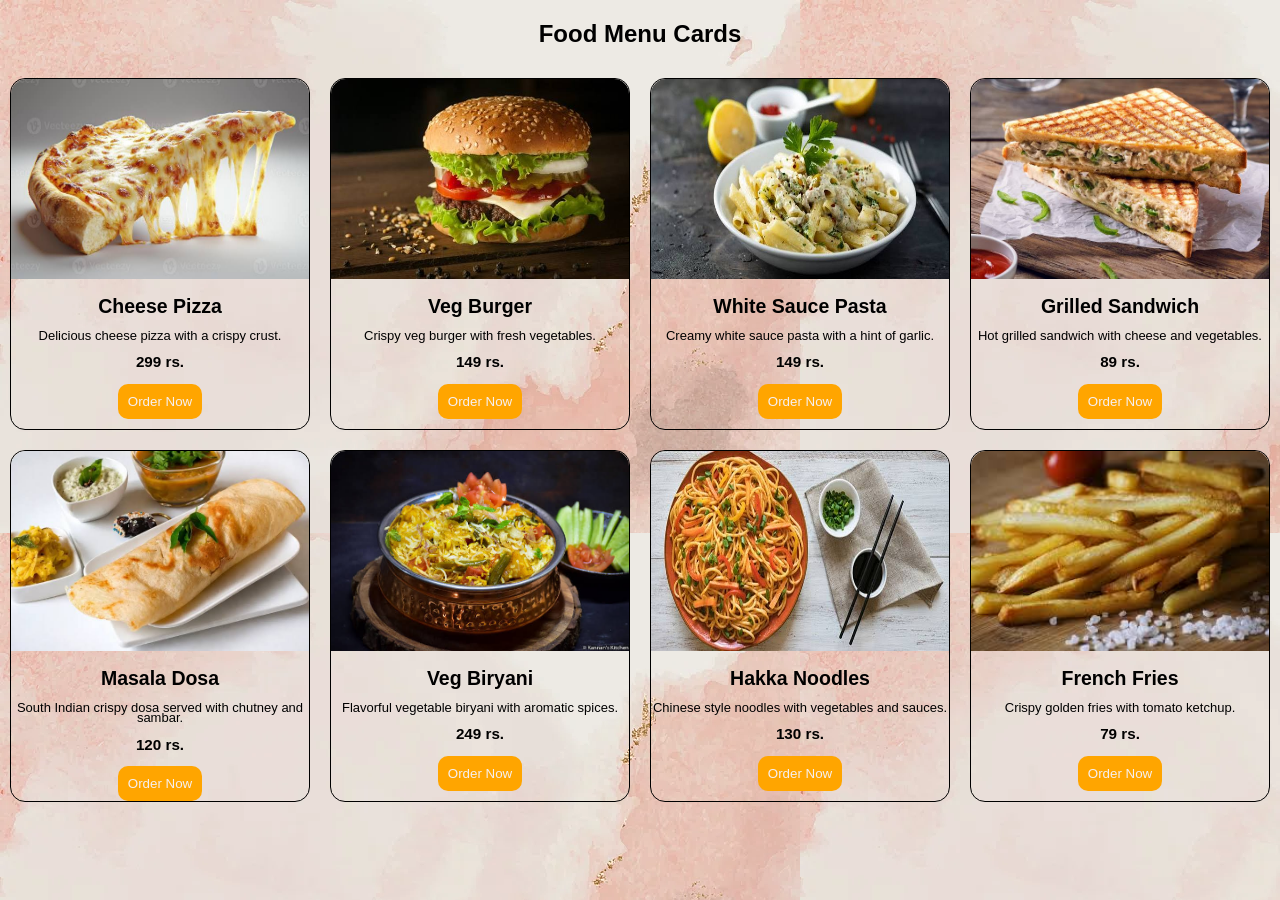
<file: Food Menu Cards/index.html>
<!DOCTYPE html>
<html lang="en">
<head>
    <meta charset="UTF-8">
    <meta name="viewport" content="width=device-width, initial-scale=1.0">
    <title>Food Menu Cards</title>
    <link rel="stylesheet" href="style.css">
</head>
<body>
    <main>

        <section class="header">
            <h1>Food Menu Cards</h1>
        </section>

        <section class="menu">

            <div class="container">
                 <div class="cards">
                      <div class="image">
                          <img src="./images/Pizza.jpg" alt="Cheese Pizza">
                      </div>
                       <div class="content">
                         <h2>Cheese Pizza</h2>
                         <p>Delicious cheese pizza with a crispy crust.</p>
                         <h3>299 rs.</h3>
                         <button class="btn">Order Now</button>
                     </div>
                 </div>
                 <div class="cards">
                    <div class="image">
                          <img src="./images/burger.jpg" alt="Veg Burger">
                      </div>
                       <div class="content">
                         <h2>Veg Burger</h2>
                         <p>Crispy veg burger with fresh vegetables.</p>
                         <h3>149 rs.</h3>
                         <button class="btn">Order Now</button>
                     </div>
                 </div>
                 <div class="cards">
                    <div class="image">
                          <img src="./images/pasta.jpg" alt="White Sauce Pasta">
                      </div>
                       <div class="content">
                         <h2>White Sauce Pasta</h2>
                         <p>Creamy white sauce pasta with a hint of garlic.</p>
                         <h3>149 rs.</h3>
                         <button class="btn">Order Now</button>
                     </div>
                 </div>
                 <div class="cards">
                    <div class="image">
                          <img src="./images/sandwich.jpg" alt="Grilled Sandwich">
                      </div>
                       <div class="content">
                         <h2>Grilled Sandwich</h2>
                         <p>Hot grilled sandwich with cheese and vegetables.</p>
                         <h3>89 rs.</h3>
                         <button class="btn">Order Now</button>
                     </div>
                 </div>
            </div>
        </section>
        <section class="menu">

            <div class="container">
                 <div class="cards">
                      <div class="image">
                          <img src="./images/masala dosa.jpg" alt="Masala Dosa">
                      </div>
                       <div class="content">
                         <h2>Masala Dosa</h2>
                         <p>South Indian crispy dosa served with chutney and sambar.</p>
                         <h3>120 rs.</h3>
                         <button class="btn">Order Now</button>
                     </div>
                 </div>
                 <div class="cards">
                    <div class="image">
                          <img src="./images/veg biryani.jpg" alt="Veg Biryani">
                      </div>
                       <div class="content">
                         <h2>Veg Biryani</h2>
                         <p>Flavorful vegetable biryani with aromatic spices.</p>
                         <h3>249 rs.</h3>
                         <button class="btn">Order Now</button>
                     </div>
                 </div>
                 <div class="cards">
                    <div class="image">
                          <img src="./images/noodles.jpg" alt="Hakka Noodles">
                      </div>
                       <div class="content">
                         <h2>Hakka Noodles</h2>
                         <p>Chinese style noodles with vegetables and sauces.</p>
                         <h3>130 rs.</h3>
                         <button class="btn">Order Now</button>
                     </div>
                 </div>
                 <div class="cards">
                    <div class="image">
                          <img src="./images/fries.jpg" alt="French Fries">
                      </div>
                       <div class="content">
                         <h2>French Fries</h2>
                         <p>Crispy golden fries with tomato ketchup.</p>
                         <h3>79 rs.</h3>
                         <button class="btn">Order Now</button>
                     </div>
                 </div>
            </div>
        </section>

    </main>   
    
</body>
</html>
</file>
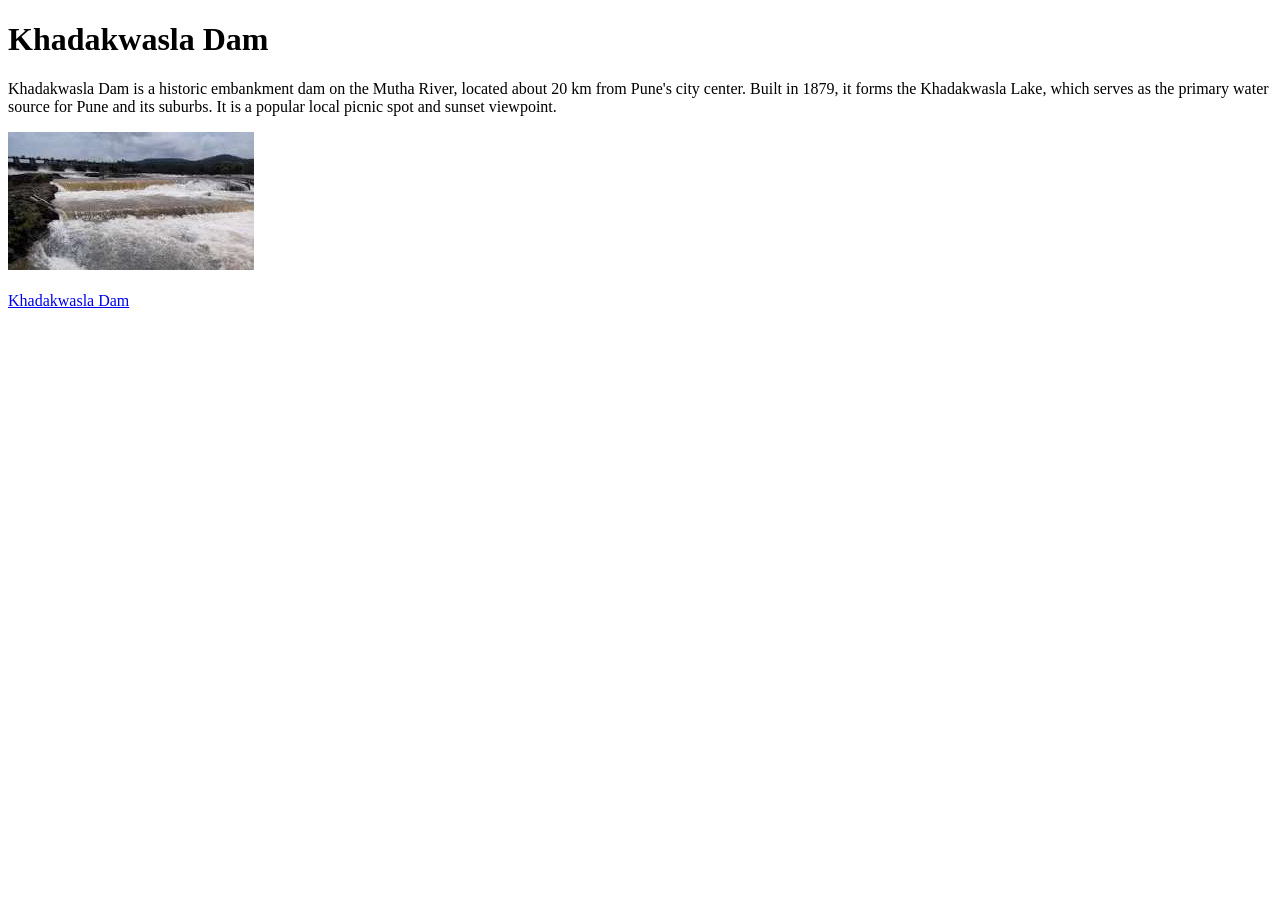
<file: Html Test 1/Q1.html>
<!DOCTYPE html>
<html lang="en">

<head>
    <meta charset="UTF-8">
    <meta name="viewport" content="width=device-width, initial-scale=1.0">
    <title>Khakakwasla Dam</title>
</head>

<body>
    <!--Q1. Create a webpage that contains:
       ●	One main heading
       ●	One paragraph
       ●	One image
       ●	One hyperlink that opens in a new tab
-->
    <H1>Khadakwasla Dam</H1>

    <p>Khadakwasla Dam is a historic embankment dam on the Mutha River, located about 20 km from Pune's city center.
        Built in 1879, it forms the Khadakwasla Lake, which serves as the primary water source for Pune and its suburbs.
        It is a popular local picnic spot and sunset viewpoint.</p>

    <img src="./images/khadakwaslaDam.jpg">

    <br><br>

    <a href="https://en.wikipedia.org/wiki/Khadakwasla_Dam" target="_blank">Khadakwasla Dam</a>

</body>

</html>
</file>
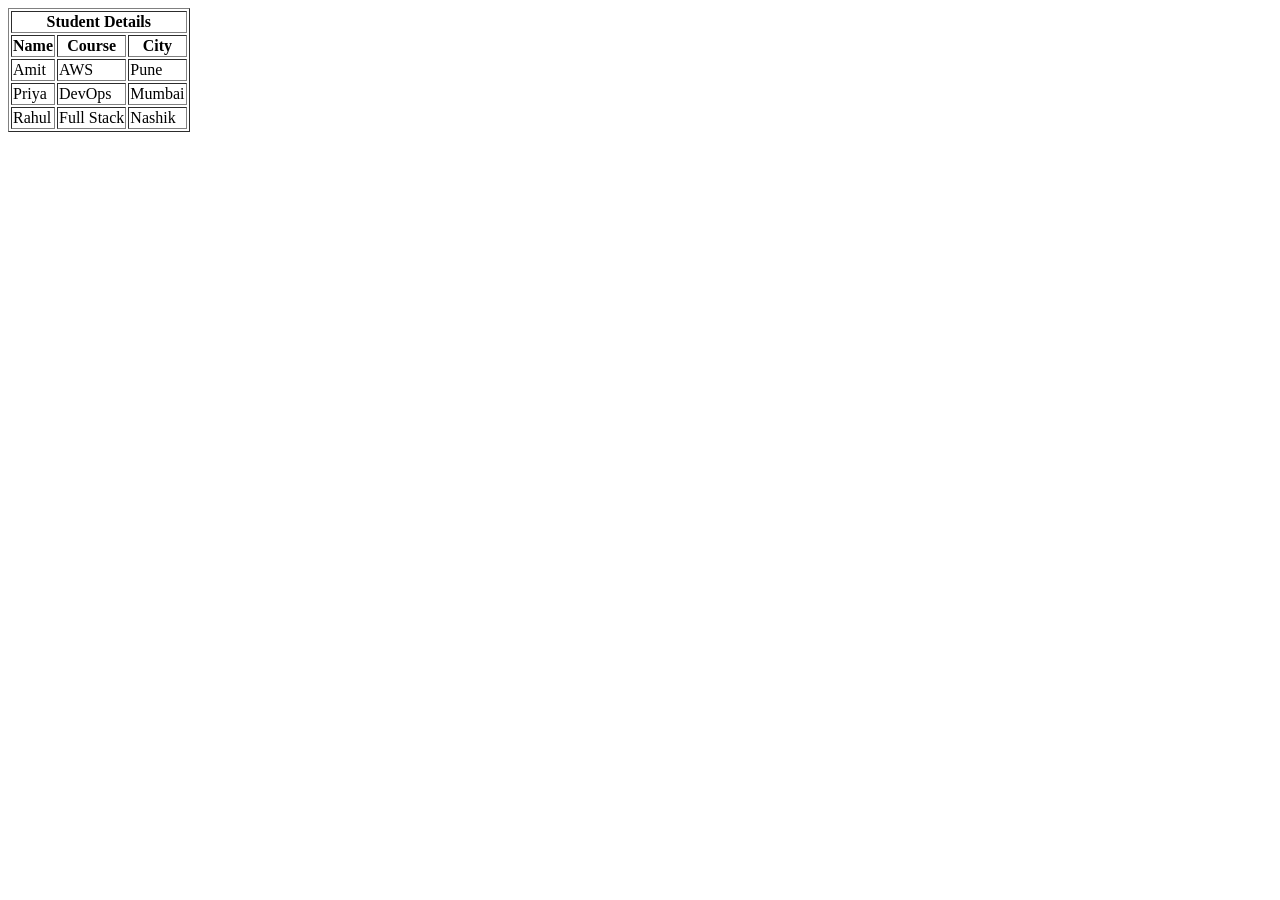
<file: Html Test 1/Q2.html>
<!DOCTYPE html>
<html lang="en">
<head>
    <meta charset="UTF-8">
    <meta name="viewport" content="width=device-width, initial-scale=1.0">
    <title>Document</title>

</head>
<body>
    <!--Q2. Create the following table:
            Name	Course	City
            Amit	AWS	Pune
            Priya	DevOps	Mumbai
            Rahul	Full Stack	Nashik

            Requirements:
            ●	Add a table border.
            ●	Use table headings.
            ●	Center-align the heading text.
-->
       <table border="1">
            <tr>
                <th class="heading" colspan="3">Student Details</th>  
            </tr>
           <tr>
              <th>Name</th>
              <th>Course</th>
              <th>City</th>
           </tr>
           <tr>
              <td>Amit</td>
              <td>AWS</td>
              <td>Pune</td>
           </tr>
           <tr>
              <td>Priya</td>
              <td>DevOps</td>
              <td>Mumbai</td>
           </tr>
           <tr>
               <td>Rahul</td>
               <td>Full Stack</td>
               <td>Nashik</td>
           </tr>

       </table>
       

</body>
</html>
</file>
<file: Food Menu Cards/style.css>
body{
    background-image: url("./images/image.jpg");
    font-family: Arial, sans-serif;
    margin: 0;
    padding: 0;
}
h1{
    text-align: center;
}
.container{
    display: flex;
    gap: 20px;
    padding: 10px;
}
section{
    margin: 0px;
    padding: 0px;
}
.cards{
    height: 350px;
    width: 100px;
    flex: 1;
    border-radius: 15px;
    border: 1px solid #000;
}
img{
    width: 100%;
    height: 200px;
    margin-bottom: 0px;
    border-radius: 15px 15px 0 0;
}
.content{
    margin: 0px;
    padding: 0px;
    font-size: 13px;
    height: 170px;
    text-align: center;
    line-height: 0.8;
}
button{
    margin-top: 0px;
    background-color: orange;
    color: #f6f0f0;
    border: none;
    padding: 10px 10px;
    border-radius: 10px;
    cursor:pointer;
}
</file>
